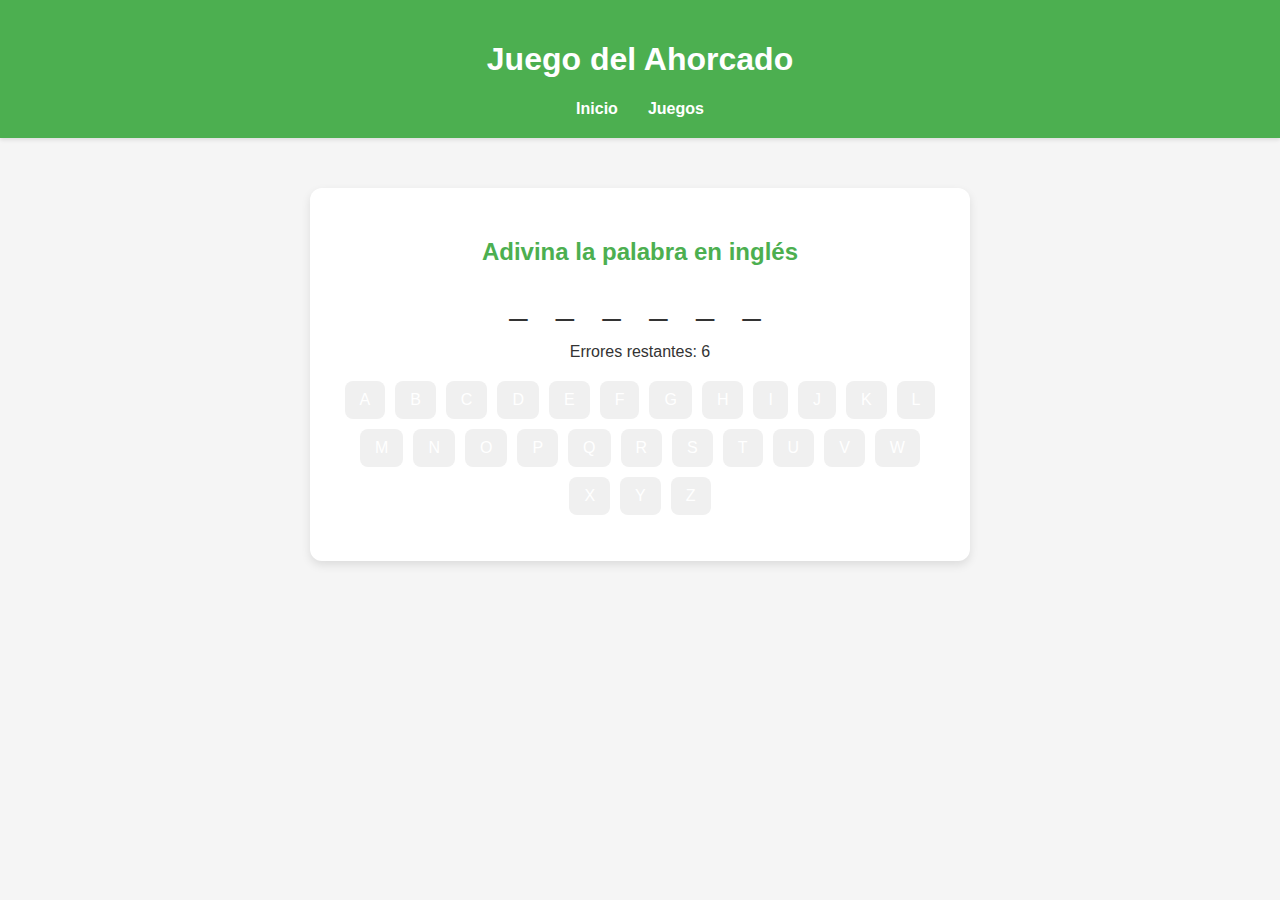
<file: juego-ahorcado.html>
<!DOCTYPE html>
<html lang="es">
<head>
    <meta charset="UTF-8">
    <meta name="viewport" content="width=device-width, initial-scale=1.0">
    <title>Ahorcado - Aprende+</title>
    <link rel="stylesheet" href="style.css">
    <style>
        #ahorcado-container {
            max-width: 600px;
            margin: 50px auto;
            background-color: #ffffff;
            padding: 30px;
            border-radius: 12px;
            box-shadow: 0 4px 10px rgba(0,0,0,0.1);
            text-align: center;
        }
        #palabra {
            font-size: 2em;
            letter-spacing: 10px;
            margin-bottom: 20px;
        }
        #letras {
            display: flex;
            flex-wrap: wrap;
            justify-content: center;
            gap: 10px;
            margin-top: 20px;
        }
        .letra-btn {
            padding: 10px 15px;
            font-size: 1em;
            border: none;
            border-radius: 8px;
            background-color: #f0f0f0;
            cursor: pointer;
            transition: background-color 0.3s;
        }
        .letra-btn:hover {
            background-color: #d0e8d0;
        }
        .letra-btn:disabled {
            background-color: #cccccc;
            cursor: not-allowed;
        }
    </style>
</head>
<body>

<header>
    <h1>Juego del Ahorcado</h1>
    <nav>
        <ul>
            <li><a href="index.html">Inicio</a></li>
            <li><a href="juegos.html">Juegos</a></li>
        </ul>
    </nav>
</header>

<div id="ahorcado-container">
    <h2>Adivina la palabra en inglés</h2>
    <div id="palabra">_ _ _ _ _</div>
    <p>Errores restantes: <span id="intentos">6</span></p>
    <div id="letras"></div>
    <p id="resultado"></p>
</div>

<script>
    const palabras = ["school", "teacher", "student", "language", "lesson", "vocabulary", "dictionary", "university"];
    let palabraSecreta = "";
    let palabraMostrada = [];
    let intentos = 6;

    function iniciarJuego() {
        palabraSecreta = palabras[Math.floor(Math.random() * palabras.length)];
        palabraMostrada = Array(palabraSecreta.length).fill("_");
        intentos = 6;
        document.getElementById("palabra").textContent = palabraMostrada.join(" ");
        document.getElementById("intentos").textContent = intentos;
        document.getElementById("resultado").textContent = "";
        generarBotones();
    }

    function generarBotones() {
        const abecedario = "ABCDEFGHIJKLMNOPQRSTUVWXYZ";
        const contenedor = document.getElementById("letras");
        contenedor.innerHTML = "";

        for (let letra of abecedario) {
            const btn = document.createElement("button");
            btn.textContent = letra;
            btn.classList.add("letra-btn");
            btn.onclick = () => verificarLetra(letra, btn);
            contenedor.appendChild(btn);
        }
    }

    function verificarLetra(letra, boton) {
        boton.disabled = true;
        let acertado = false;

        for (let i = 0; i < palabraSecreta.length; i++) {
            if (palabraSecreta[i].toUpperCase() === letra) {
                palabraMostrada[i] = palabraSecreta[i];
                acertado = true;
            }
        }

        document.getElementById("palabra").textContent = palabraMostrada.join(" ");

        if (!acertado) {
            intentos--;
            document.getElementById("intentos").textContent = intentos;
        }

        verificarFin();
    }

    function verificarFin() {
        if (!palabraMostrada.includes("_")) {
            document.getElementById("resultado").textContent = "¡Felicidades! Has adivinado la palabra.";
            desactivarTodo();
        } else if (intentos === 0) {
            document.getElementById("resultado").textContent = "Has perdido. La palabra era: " + palabraSecreta;
            desactivarTodo();
        }
    }

    function desactivarTodo() {
        const botones = document.querySelectorAll(".letra-btn");
        botones.forEach(btn => btn.disabled = true);
    }

    iniciarJuego();
</script>

</body>
</html>
</file>
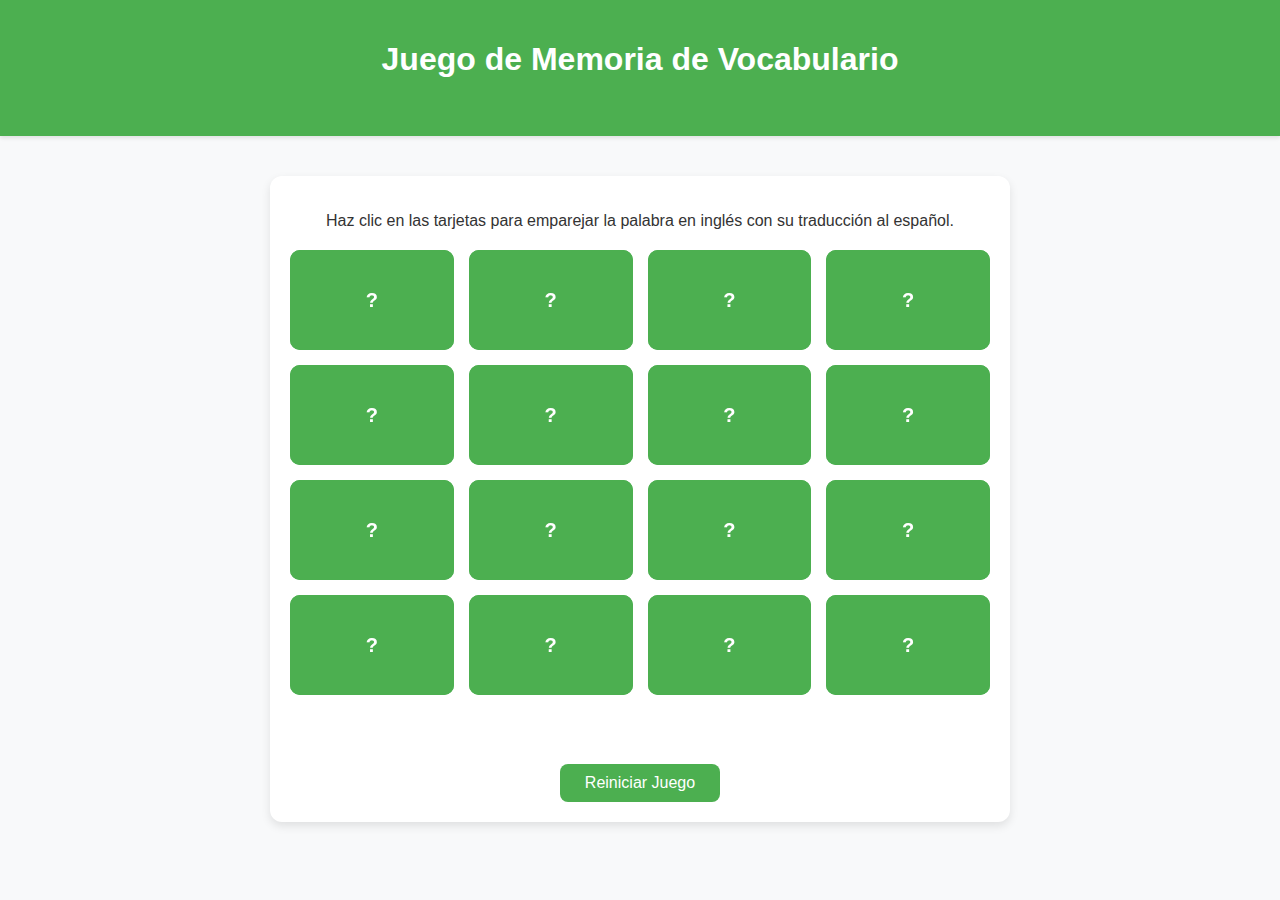
<file: juego-memoria.html>
<!DOCTYPE html>
<html lang="es">
<head>
    <meta charset="UTF-8" />
    <meta name="viewport" content="width=device-width, initial-scale=1" />
    <title>Juego de Memoria - Aprende+</title>
    <link rel="stylesheet" href="style.css" />
    <style>
        body {
            background-color: #f8f9fa;
            font-family: Arial, sans-serif;
            text-align: center;
            margin: 0;
            padding: 0;
        }
        #memoria-container {
            max-width: 700px;
            margin: 40px auto;
            background: #fff;
            padding: 20px;
            border-radius: 12px;
            box-shadow: 0 4px 10px rgba(0,0,0,0.1);
        }
        h1 {
            margin-bottom: 10px;
        }
        #tablero {
            display: grid;
            grid-template-columns: repeat(4, 1fr);
            gap: 15px;
            margin-top: 20px;
        }
        .tarjeta {
            background-color: #4caf50;
            color: white;
            font-size: 18px;
            border-radius: 10px;
            cursor: pointer;
            height: 100px;
            display: flex;
            justify-content: center;
            align-items: center;
            user-select: none;
            position: relative;
            perspective: 1000px;
        }
        .tarjeta-inner {
            position: relative;
            width: 100%;
            height: 100%;
            transition: transform 0.6s;
            transform-style: preserve-3d;
        }
        .tarjeta.flipped .tarjeta-inner {
            transform: rotateY(180deg);
        }
        .tarjeta-front, .tarjeta-back {
            position: absolute;
            width: 100%;
            height: 100%;
            backface-visibility: hidden;
            border-radius: 10px;
            display: flex;
            justify-content: center;
            align-items: center;
            padding: 10px;
            box-sizing: border-box;
        }
        .tarjeta-front {
            background-color: #4caf50;
            font-weight: bold;
            font-size: 20px;
        }
        .tarjeta-back {
            background-color: #f0f0f0;
            color: #333;
            transform: rotateY(180deg);
            font-weight: normal;
            font-size: 16px;
        }
        #mensaje {
            margin-top: 20px;
            font-size: 1.2em;
            color: #333;
            min-height: 24px;
        }
        #reiniciar {
            margin-top: 25px;
            padding: 10px 25px;
            font-size: 16px;
            background-color: #4caf50;
            color: white;
            border: none;
            border-radius: 8px;
            cursor: pointer;
            transition: background-color 0.3s ease;
        }
        #reiniciar:hover {
            background-color: #388e3c;
        }
        nav ul {
            list-style: none;
            padding: 0;
            margin: 20px 0 0 0;
            display: flex;
            justify-content: center;
            gap: 15px;
        }
        nav ul li a {
            text-decoration: none;
            color: #4caf50;
            font-weight: bold;
            font-size: 16px;
        }
        nav ul li a:hover {
            text-decoration: underline;
        }
    </style>
</head>
<body>
    <header>
        <h1>Juego de Memoria de Vocabulario</h1>
        <nav>
            <ul>
                <li><a href="index.html">Inicio</a></li>
                <li><a href="juegos.html">Juegos</a></li>
            </ul>
        </nav>
    </header>

    <div id="memoria-container">
        <p>Haz clic en las tarjetas para emparejar la palabra en inglés con su traducción al español.</p>
        <div id="tablero"></div>
        <div id="mensaje"></div>
        <button id="reiniciar">Reiniciar Juego</button>
    </div>

    <script>
        const parejas = [
            { ingles: "Dog", espanol: "Perro" },
            { ingles: "Cat", espanol: "Gato" },
            { ingles: "House", espanol: "Casa" },
            { ingles: "Book", espanol: "Libro" },
            { ingles: "Sun", espanol: "Sol" },
            { ingles: "Water", espanol: "Agua" },
            { ingles: "Food", espanol: "Comida" },
            { ingles: "Car", espanol: "Coche" }
        ];

        let tablero = document.getElementById("tablero");
        let mensaje = document.getElementById("mensaje");
        let reiniciarBtn = document.getElementById("reiniciar");

        let cartas = [];
        let cartasVolteadas = [];
        let parejasEncontradas = 0;
        let bloqueado = false;

        function mezclarArray(array) {
            for (let i = array.length - 1; i > 0; i--) {
                let j = Math.floor(Math.random() * (i + 1));
                [array[i], array[j]] = [array[j], array[i]];
            }
        }

        function crearTablero() {
            cartas = [];
            parejasEncontradas = 0;
            bloqueado = false;
            mensaje.textContent = "";

            // Creamos pares de tarjetas: cada pareja dos tarjetas (inglés y español)
            parejas.forEach(pareja => {
                cartas.push({ id: Math.random(), texto: pareja.ingles, tipo: "ingles" });
                cartas.push({ id: Math.random(), texto: pareja.espanol, tipo: "espanol" });
            });

            mezclarArray(cartas);
            tablero.innerHTML = "";

            cartas.forEach((carta, index) => {
                const tarjeta = document.createElement("div");
                tarjeta.classList.add("tarjeta");
                tarjeta.dataset.index = index;

                tarjeta.innerHTML = `
                    <div class="tarjeta-inner">
                        <div class="tarjeta-front">?</div>
                        <div class="tarjeta-back">${carta.texto}</div>
                    </div>
                `;

                tarjeta.addEventListener("click", () => voltearTarjeta(tarjeta, carta));
                tablero.appendChild(tarjeta);
            });
        }

        function voltearTarjeta(tarjeta, carta) {
            if (bloqueado) return;
            if (cartasVolteadas.includes(tarjeta)) return;

            tarjeta.classList.add("flipped");
            cartasVolteadas.push({ tarjeta, carta });

            if (cartasVolteadas.length === 2) {
                bloquearTablero();
                setTimeout(comprobarPareja, 1000);
            }
        }

        function bloquearTablero() {
            bloqueado = true;
        }

        function desbloquearTablero() {
            bloqueado = false;
        }

        function comprobarPareja() {
            const [primero, segundo] = cartasVolteadas;
            const esPareja = (
                (primero.carta.tipo !== segundo.carta.tipo) &&
                ( (primero.carta.texto === segundo.carta.texto) || 
                  (parejas.some(p => (p.ingles === primero.carta.texto && p.espanol === segundo.carta.texto) ||
                                     (p.espanol === primero.carta.texto && p.ingles === segundo.carta.texto))) )
            );

            if (esPareja) {
                parejasEncontradas++;
                mensaje.textContent = "¡Correcto! Has encontrado una pareja.";
                // Desactivar las tarjetas para que no puedan volver a clicarse
                primero.tarjeta.removeEventListener("click", () => voltearTarjeta(primero.tarjeta, primero.carta));
                segundo.tarjeta.removeEventListener("click", () => voltearTarjeta(segundo.tarjeta, segundo.carta));
            } else {
                mensaje.textContent = "No son pareja, intenta de nuevo.";
                // Voltear las cartas para esconderlas
                primero.tarjeta.classList.remove("flipped");
                segundo.tarjeta.classList.remove("flipped");
            }

            cartasVolteadas = [];
            desbloquearTablero();

            if (parejasEncontradas === parejas.length) {
                mensaje.textContent = "¡Felicidades! Has encontrado todas las parejas.";
            }
        }

        reiniciarBtn.addEventListener("click", crearTablero);

        crearTablero();
    </script>
</body>
</html>
</file>
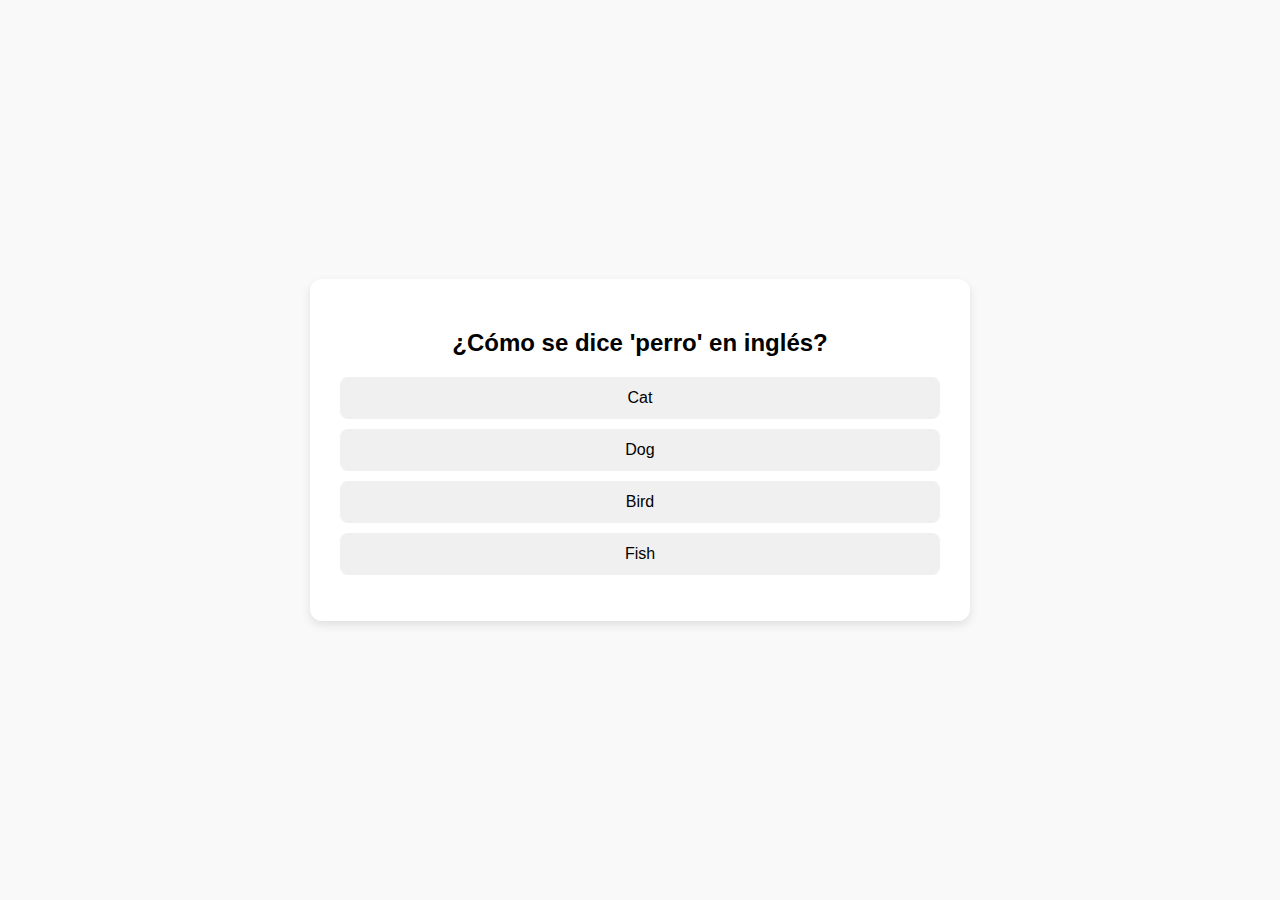
<file: juego-quiz.html>
<!DOCTYPE html>
<html lang="es">
<head>
  <meta charset="UTF-8" />
  <meta name="viewport" content="width=device-width, initial-scale=1" />
  <title>Quiz de Inglés - Aprende+</title>
  <style>
    body {
      font-family: Arial, sans-serif;
      background: #f9f9f9;
      margin: 0; padding: 0;
      display: flex; justify-content: center; align-items: center; height: 100vh;
    }
    #quiz-container {
      background: white;
      padding: 30px;
      border-radius: 12px;
      max-width: 600px;
      width: 100%;
      box-shadow: 0 4px 10px rgba(0,0,0,0.1);
      text-align: center;
    }
    .option {
      background: #f0f0f0;
      margin: 10px 0;
      padding: 12px;
      border-radius: 8px;
      cursor: pointer;
      transition: background-color 0.3s ease;
      user-select: none;
    }
    .option:hover {
      background-color: #d0e8d0;
    }
    .correct {
      background-color: #a5d6a7 !important;
    }
    .incorrect {
      background-color: #ef9a9a !important;
    }
    #siguiente {
      margin-top: 20px;
      padding: 10px 20px;
      border: none;
      background-color: #4caf50;
      color: white;
      font-size: 16px;
      border-radius: 8px;
      cursor: pointer;
      display: none;
    }
  </style>
</head>
<body>

  <div id="quiz-container">
    <h2 id="pregunta">Pregunta aquí</h2>
    <div id="opciones"></div>
    <p id="resultado"></p>
    <button id="siguiente">Siguiente</button>
  </div>

  <script>
    const preguntas = [
      { pregunta: "¿Cómo se dice 'perro' en inglés?", opciones: ["Cat", "Dog", "Bird", "Fish"], respuesta: "Dog" },
      { pregunta: "¿Cuál es el pasado de 'eat'?", opciones: ["Ate", "Eated", "Eating", "Eats"], respuesta: "Ate" },
      { pregunta: "¿Qué significa 'beautiful'?", opciones: ["Bonito", "Rápido", "Feliz", "Alto"], respuesta: "Bonito" },
      { pregunta: "¿Cómo se dice 'libro' en inglés?", opciones: ["Book", "Table", "Chair", "Pen"], respuesta: "Book" },
      { pregunta: "¿Cuál es el plural de 'child'?", opciones: ["Childs", "Childes", "Children", "Childer"], respuesta: "Children" },
      { pregunta: "¿Qué significa 'quickly'?", opciones: ["Lentamente", "Rápidamente", "Suavemente", "Altamente"], respuesta: "Rápidamente" },
      { pregunta: "¿Cómo se dice 'escuela' en inglés?", opciones: ["School", "Classroom", "Teacher", "Lesson"], respuesta: "School" }
    ];

    let indice = 0;

    function mostrarPregunta() {
      document.getElementById("resultado").textContent = "";
      document.getElementById("siguiente").style.display = "none";
      const actual = preguntas[indice];
      document.getElementById("pregunta").textContent = actual.pregunta;

      const contenedorOpciones = document.getElementById("opciones");
      contenedorOpciones.innerHTML = "";

      actual.opciones.forEach(opcion => {
        const div = document.createElement("div");
        div.classList.add("option");
        div.textContent = opcion;
        div.onclick = () => verificarRespuesta(div, opcion);
        contenedorOpciones.appendChild(div);
      });
    }

    function verificarRespuesta(elemento, seleccion) {
      const actual = preguntas[indice];
      const opciones = document.querySelectorAll('.option');
      opciones.forEach(opt => opt.onclick = null); // desactivar más clicks

      if (seleccion === actual.respuesta) {
        elemento.classList.add("correct");
        document.getElementById("resultado").textContent = "¡Correcto!";
      } else {
        elemento.classList.add("incorrect");
        document.getElementById("resultado").textContent = "Incorrecto. La respuesta correcta era: " + actual.respuesta;
      }
      document.getElementById("siguiente").style.display = "inline-block";
    }

    document.getElementById("siguiente").onclick = () => {
      indice++;
      if (indice < preguntas.length) {
        mostrarPregunta();
      } else {
        document.getElementById("quiz-container").innerHTML = `
          <h2>¡Has terminado el quiz!</h2>
          <p>Muy bien hecho.</p>
          <a href="juegos.html">Volver a Juegos</a>
        `;
      }
    };

    mostrarPregunta();
  </script>

</body>
</html>
</file>
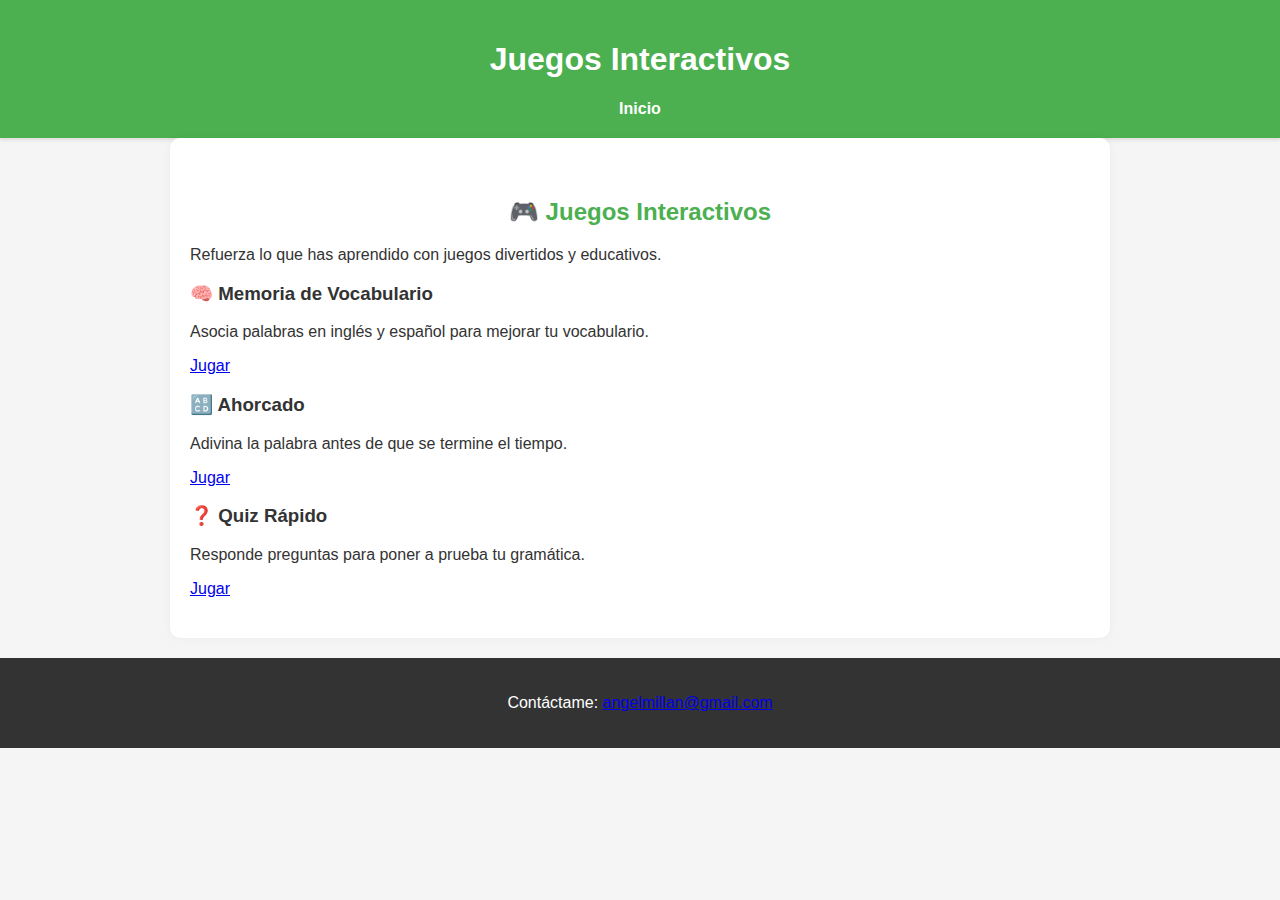
<file: Juegos.html>
<!DOCTYPE html>
<html lang="es">
<head>
    <meta charset="UTF-8">
    <meta name="viewport" content="width=device-width, initial-scale=1.0">
    <title>Juegos Interactivos - Aprende+</title>
    <link rel="stylesheet" href="style.css">
</head>
<body>
    <header>
        <h1>Juegos Interactivos</h1>
        <nav>
            <ul>
                <li><a href="index.html">Inicio</a></li> <!-- Volver a la página principal -->
            </ul>
        </nav>
    </header>

    <section id="juegos">
        <h2>🎮 Juegos Interactivos</h2>
        <p>Refuerza lo que has aprendido con juegos divertidos y educativos.</p>

        <div class="juegos-container">
            <div class="juego-card">
                <h3>🧠 Memoria de Vocabulario</h3>
                <p>Asocia palabras en inglés y español para mejorar tu vocabulario.</p>
                <a href="juego-memoria.html" class="btn-jugar">Jugar</a>
            </div>

            <div class="juego-card">
                <h3>🔠 Ahorcado</h3>
                <p>Adivina la palabra antes de que se termine el tiempo.</p>
                <a href="juego-ahorcado.html" class="btn-jugar">Jugar</a>
            </div>

            <div class="juego-card">
                <h3>❓ Quiz Rápido</h3>
                <p>Responde preguntas para poner a prueba tu gramática.</p>
                <a href="juego-quiz.html" class="btn-jugar">Jugar</a>
            </div>
        </div>
    </section>

    <footer>
        <p>Contáctame: <a href="mailto:angelmillan@gmail.com">angelmillan@gmail.com</a></p>
    </footer>
</body>
</html>
</file>
<file: style.css>
body {
    font-family: 'Segoe UI', sans-serif;
    margin: 0;
    padding: 0;
    background: #f5f5f5;
    color: #333;
    scroll-behavior: smooth;
}

header {
    background: #4CAF50;
    color: white;
    padding: 20px;
    text-align: center;
    box-shadow: 0 2px 4px rgba(0,0,0,0.1);
}

nav ul {
    list-style: none;
    margin: 0;
    padding: 0;
    display: flex;
    justify-content: center;
    flex-wrap: wrap;
}

nav ul li {
    margin: 0 15px;
}

nav ul li a {
    color: white;
    text-decoration: none;
    font-weight: bold;
    transition: color 0.3s;
}

nav ul li a:hover {
    color: #ffeb3b;
}

section {
    padding: 40px 20px;
    max-width: 900px;
    margin: auto;
    background: white;
    margin-bottom: 20px;
    border-radius: 10px;
    box-shadow: 0 0 10px rgba(0,0,0,0.05);
}

h2 {
    color: #4CAF50;
    margin-bottom: 20px;
    text-align: center;
}

ul {
    padding-left: 20px;
}

footer {
    text-align: center;
    padding: 20px;
    background: #333;
    color: white;
}

button {
    background: #4CAF50;
    color: white;
    border: none;
    padding: 10px 20px;
    border-radius: 5px;
    cursor: pointer;
}

button:hover {
    background: #45a049;
}

input, textarea {
    width: 100%;
    padding: 10px;
    margin-bottom: 15px;
    border: 1px solid #ccc;
    border-radius: 5px;
}

img {
    display: block;
    margin: auto;
    border-radius: 10px;
}

.hidden {
    display: none;
}
</file>
